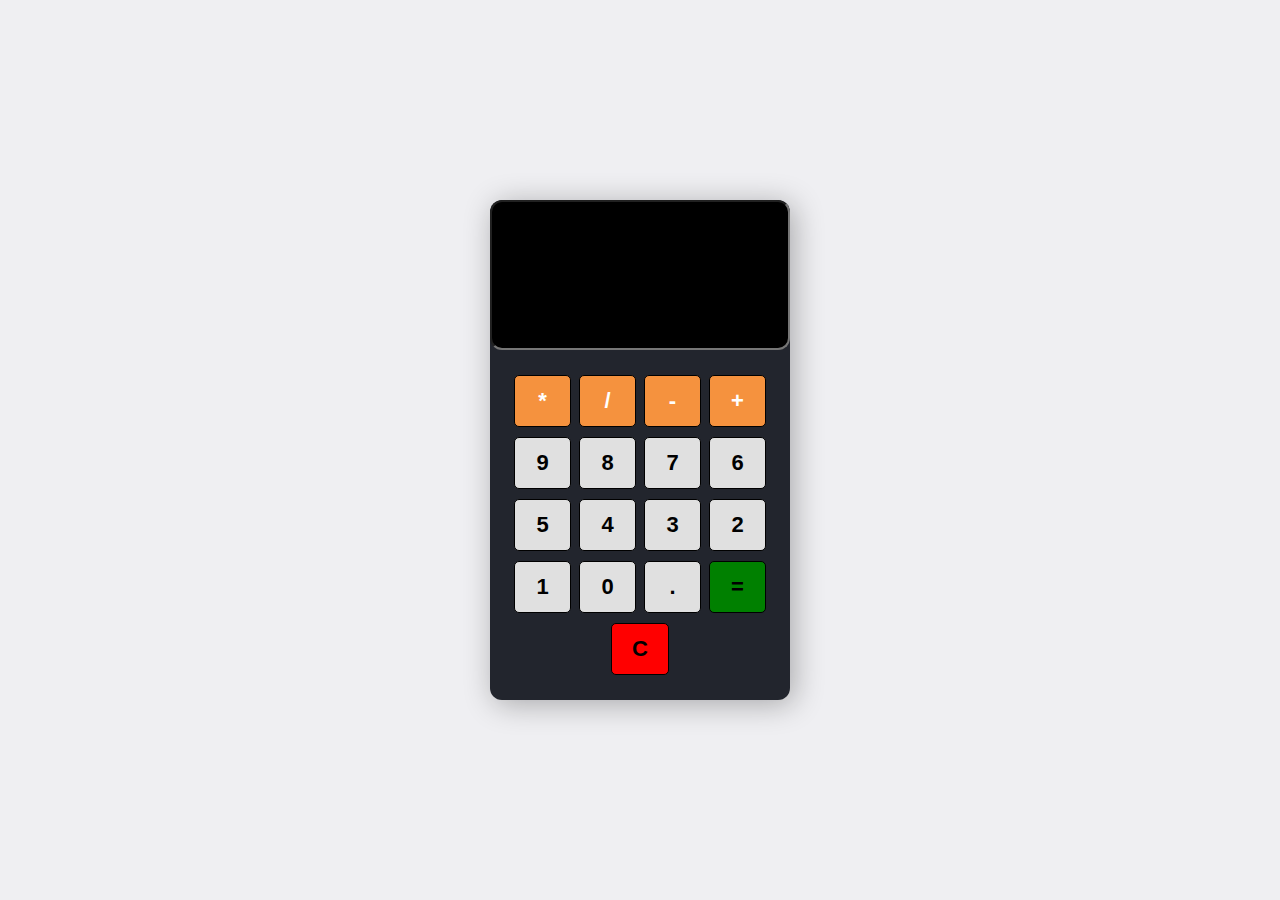
<file: index.html>
<!DOCTYPE html>
<html lang="en">
<head>
    <meta charset="UTF-8">
    <meta name="viewport" content="width=device-width, initial-scale=1.0">
    <title>Calculator</title>
    <link rel="stylesheet" href="style.css">
</head>
<body>
    <section class="calculator">
        <form action="">
            <input type="text" name="" id="" class="screen">
        </form>
        <div class="button">
            <button type="button" class="btn btn-yellow" data-num="*">*</button>
            <button type="button" class="btn btn-yellow" data-num="/">/</button>
            <button type="button" class="btn btn-yellow" data-num="-">-</button>
            <button type="button" class="btn btn-yellow" data-num="+">+</button>

            <button type="button" class="btn btn-gray" data-num="9">9</button>
            <button type="button" class="btn btn-gray" data-num="8">8</button>
            <button type="button" class="btn btn-gray" data-num="7">7</button>
            <button type="button" class="btn btn-gray" data-num="6">6</button>
            <button type="button" class="btn btn-gray" data-num="5">5</button>
            <button type="button" class="btn btn-gray" data-num="4">4</button>
            <button type="button" class="btn btn-gray" data-num="3">3</button>
            <button type="button" class="btn btn-gray" data-num="2">2</button>
            <button type="button" class="btn btn-gray" data-num="1">1</button>
            <button type="button" class="btn btn-gray" data-num="0">0</button>
            <button type="button" class="btn btn-gray" data-num=".">.</button>


            <button type="button" class="btn btn-equal">=</button>
            <button type="button" class="btn btn-clear">C</button>
        </div>
    </section>
    <script src="script.js"></script>
</body>
</html>
</file>
<file: style.css>
*{
    padding: 0;
    margin: 0;
    box-sizing: border-box;
}
body{
    min-height: 100vh;
    background: #efeff2;
    display: flex;
    justify-content: center;
    align-items: center;
}
.calculator{
    width: 300px;
    height: 500px;
    box-shadow: 4px 4px 30px rgba(0,0,0,0.3);
    border-radius: 12px;
    background-color: #22252d;
    overflow: hidden;
}
form input{
    width: 100%;
    height: 150px;
    border-radius: 12px;
    font-size: 2rem;
    padding: 1rem;
    color: #fff;
    background-color: #000;
    text-align: right;
    pointer-events: none;
}
.button{
    display: flex;
    flex-wrap: wrap;
    justify-content: space-around;
    padding: 20px;
}
button{
    flex: 0 0 22%;
    margin: 5px 0;
    border: 1px solid #000;
    width: 60px;
    height: 52px;
    font-size: 22px;
    font-weight: 600;
     border-radius: 5px;
     cursor: pointer;
}
.btn-yellow{
    background-color: rgb(245,146,62);
    color: #fff;
}
.btn-gray{
    background-color: rgb(224,224,224);
}
.btn-equal{
    background-color: green;
}
.btn-clear{
    background-color: red;
}
</file>
